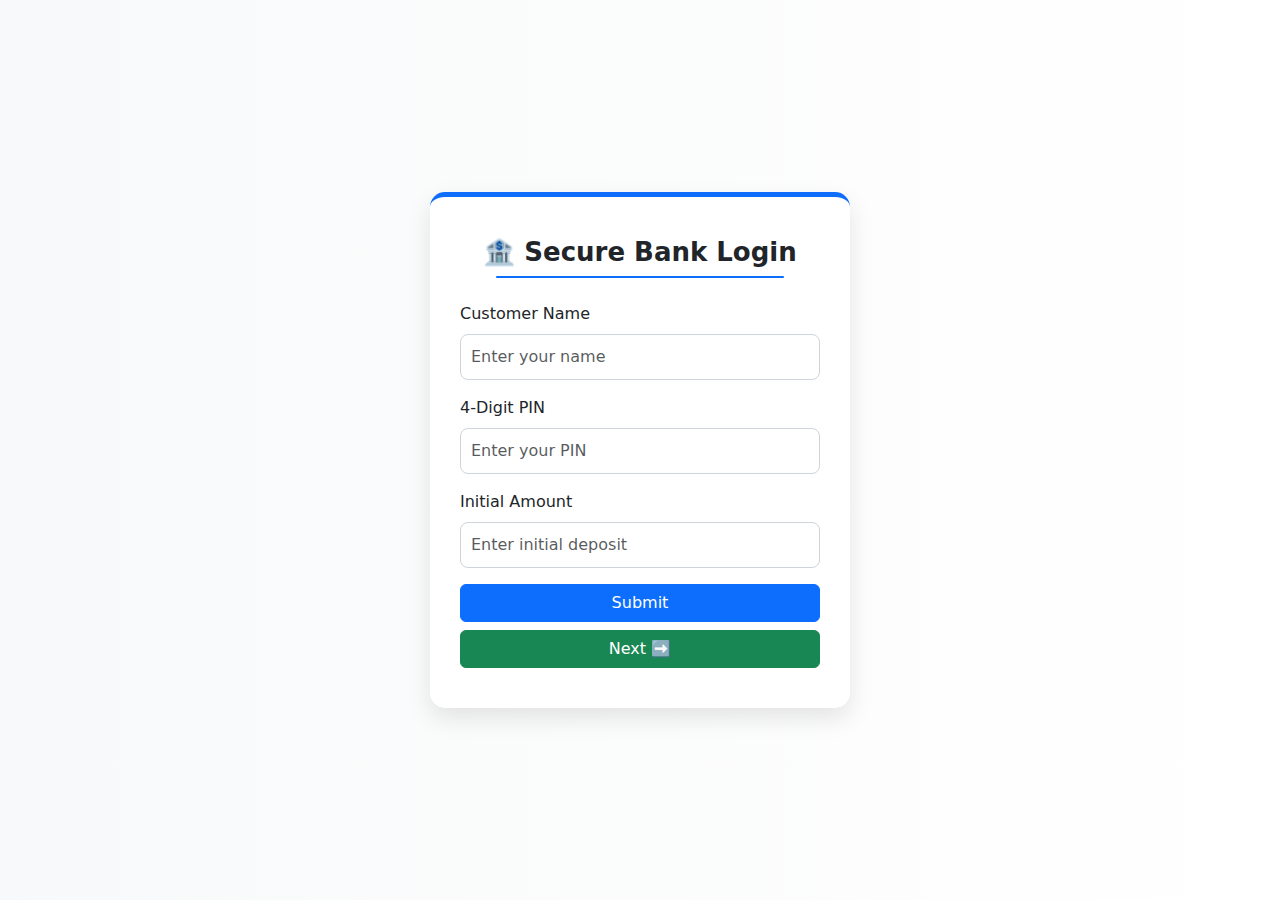
<file: index.html>
<!DOCTYPE html>
<html lang="en">
<head>
  <meta charset="UTF-8" />
  <meta name="viewport" content="width=device-width, initial-scale=1.0"/>
  <title>Secure Bank Login</title>
  <link rel="stylesheet" href="style.css" />
  <link href="https://cdn.jsdelivr.net/npm/bootstrap@5.3.2/dist/css/bootstrap.min.css" rel="stylesheet"/>
</head>
<body>
  <div class="login-container">
    <div class="login-card">
      <h2 class="login-heading text-dark mb-2">🏦 Secure Bank Login</h2>
      <div class="blue-line mb-4"></div>

      <div class="mb-3">
        <label for="name" class="form-label">Customer Name</label>
        <input type="text" class="form-control" id="name" placeholder="Enter your name" />
      </div>
      <div class="mb-3">
        <label for="pin" class="form-label">4-Digit PIN</label>
        <input type="password" class="form-control" id="pin" placeholder="Enter your PIN" maxlength="4"/>
      </div>
      <div class="mb-3">
        <label for="amount" class="form-label">Initial Amount</label>
        <input type="number" class="form-control" id="amount" placeholder="Enter initial deposit" />
      </div>

      <div class="d-grid gap-2">
        <button id="submitBtn" class="btn btn-primary">Submit</button>
        <button id="nextBtn" class="btn btn-success" onclick="window.open('customer.html', '_blank')">Next ➡️</button>
      </div>

      <div id="outbox" class="alert mt-3 d-none"></div>
    </div>
  </div>

  <script src="script.js"></script>
</body>
</html>
</file>
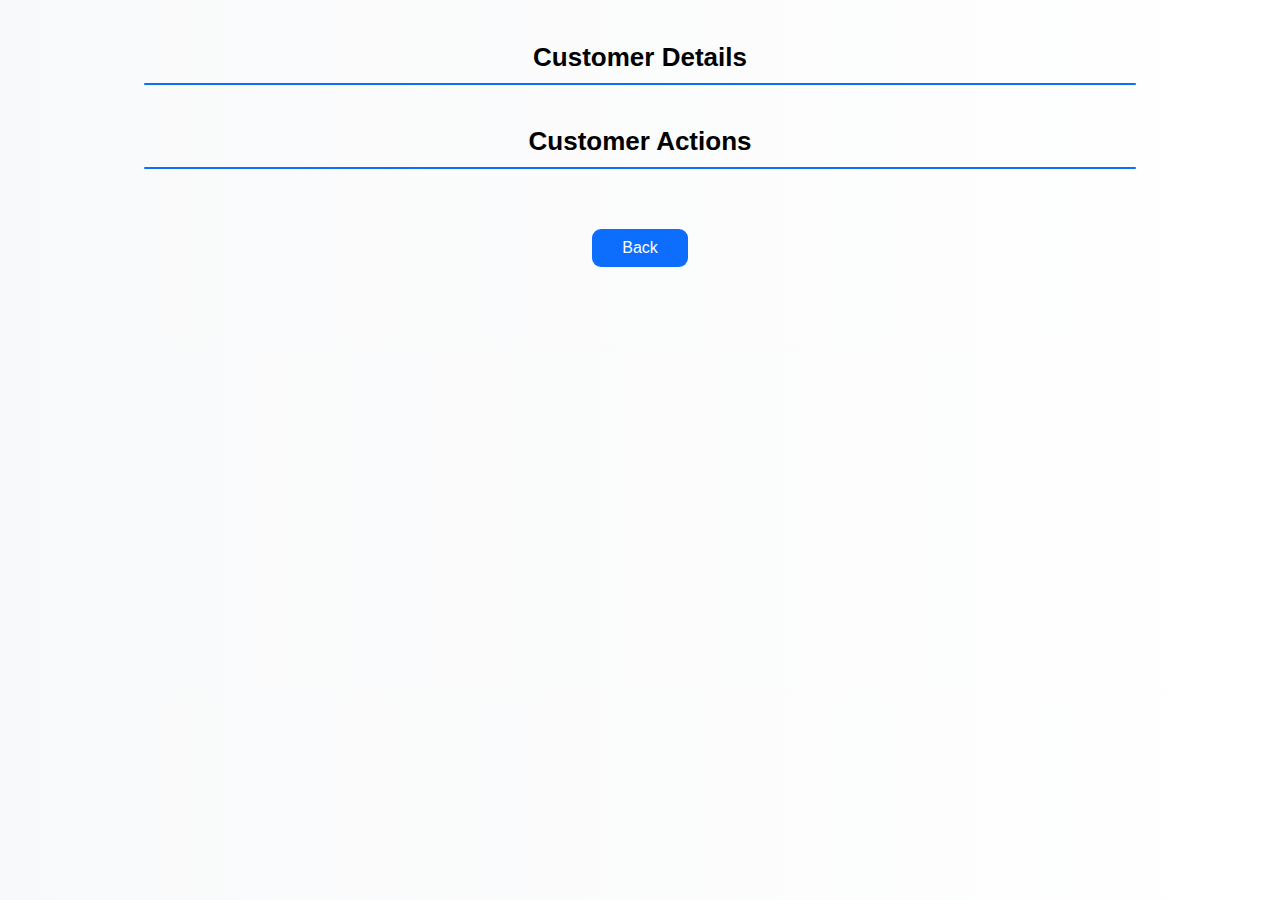
<file: customer.html>
<!DOCTYPE html>
<html lang="en">
<head>
  <meta charset="UTF-8" />
  <meta name="viewport" content="width=device-width, initial-scale=1.0"/>
  <title>Customer Portal</title>
  <link rel="stylesheet" href="style.css" />
</head>
<body>
  <div class="container pt-4">
    <h2 class="login-heading text-center text-dark">Customer Details</h2>
    <div class="blue-line"></div>
    <div id="customerDetails" class="customer-details mb-5"></div>

    <h2 class="login-heading text-center text-dark">Customer Actions</h2>
    <div class="blue-line"></div>
    <div id="customerActions" class="customer-actions mb-4"></div>

    <div class="back-button-container">
  <button onclick="window.location.href='index.html'" class="btn btn-primary back-btn">Back</button>
</div>


  </div>
  <script src="script.js"></script>
</body>
</html>
</file>
<file: style.css>
body {
  background: linear-gradient(to right, #f8f9fa, #ffffff);
  font-family: 'Segoe UI', Tahoma, Geneva, Verdana, sans-serif;
  margin: 0;
  padding: 0;
}

.login-container {
  height: 100vh;
  display: flex;
  justify-content: center;
  align-items: center;
  padding: 20px;
}

.login-card {
  background-color: #ffffff;
  padding: 40px 30px;
  border-radius: 15px;
  width: 100%;
  max-width: 420px;
  box-shadow: 0 10px 25px rgba(0, 0, 0, 0.1);
  border-top: 5px solid #0d6efd;
}

.login-heading {
  font-size: 26px;
  font-weight: 700;
  color: #000000;
  text-align: center;
  margin-bottom: 10px;
}

.blue-line {
  height: 2px;
  background-color: #0d6efd;
  width: 80%;
  margin: 0 auto 20px auto;
  border-radius: 10px;
}

.btn {
  font-weight: 400;
  border-radius: 8px;
  padding: 10px;
  transition: all 0.3s ease;
  color: white;
  font-size: 14px;
}

.btn-primary {
  background-color: #0d6efd;
  border: none;
}

.btn-success {
  background-color: #198754;
  border: none;
}

.btn-outline-dark {
  border-radius: 8px;
  padding: 10px 20px;
}

.btn:hover {
  transform: scale(1.03);
}

input.form-control {
  border-radius: 8px;
  border: 1px solid #ced4da;
  padding: 10px;
}

.container {
  padding: 20px;
}

.customer-details,
.customer-actions {
  display: flex;
  flex-wrap: wrap;
  justify-content: center;
  gap: 20px;
}

.customer-card,
.action-card {
  background: #ffffff;
  border-radius: 10px;
  box-shadow: 0 5px 12px rgba(0, 0, 0, 0.08);
  padding: 20px;
  width: 300px;
  box-sizing: border-box;
}

h2{
    color: black;
}

.customer-card h5,
.action-card h5 {
  font-weight: bold;
  color: #333;
  margin-bottom: 10px;
  font-size: 18px;
}

.balance-text {
  margin-top: 10px;
  font-weight: bold;
  color: #198754;
}

input.withdraw-input {
  width: 100%;
  padding: 8px;
  margin-bottom: 10px;
  border-radius: 5px;
  border: 1px solid #ced4da;
}

.action-buttons {
  display: flex;
  justify-content: space-between;
  gap: 10px;
}

.action-buttons button {
  flex: 1;
}


.back-button-container {
  display: flex;
  justify-content: center;
  margin-top: 40px;
  margin-bottom: 60px;
}

.back-btn {
  padding: 10px 30px;
  font-weight: 500;
  font-size: 16px;
  border-radius: 9px;
  background-color: #0d6efd; /* same as .btn-primary */
  border: none;
  color: white;
  transition: background-color 0.3s ease, transform 0.3s ease;
}

.back-btn:hover {
  background-color: #0b5ed7; /* hover effect like .btn-primary:hover */
  transform: scale(1.05);
}
</file>
